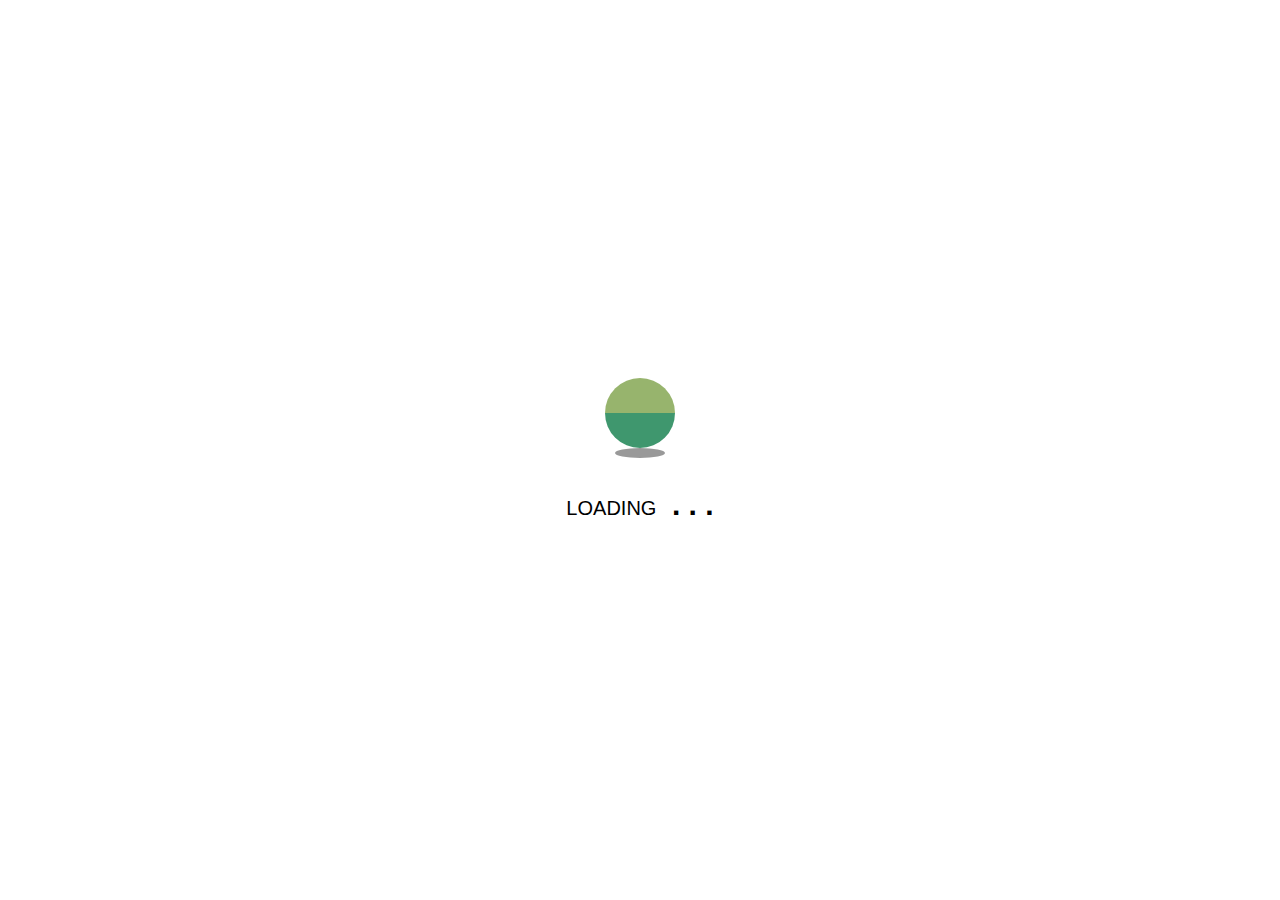
<file: Ball_Animation/index.html>
<!DOCTYPE html>
<html lang="en">
  <head>
    <meta charset="UTF-8" />
    <meta http-equiv="X-UA-Compatible" content="IE=edge" />
    <meta name="viewport" content="width=device-width, initial-scale=1.0" />
    <title>Ball Animation</title>
    <link rel="stylesheet" href="./style.css">
  </head>
  <body>
    <div class="container">
      <div class="ball"></div>
      <div class="shadow"></div>
      <p>loading <span class="dot">. . .</span></p>
    </div>
  </body>
</html>
</file>
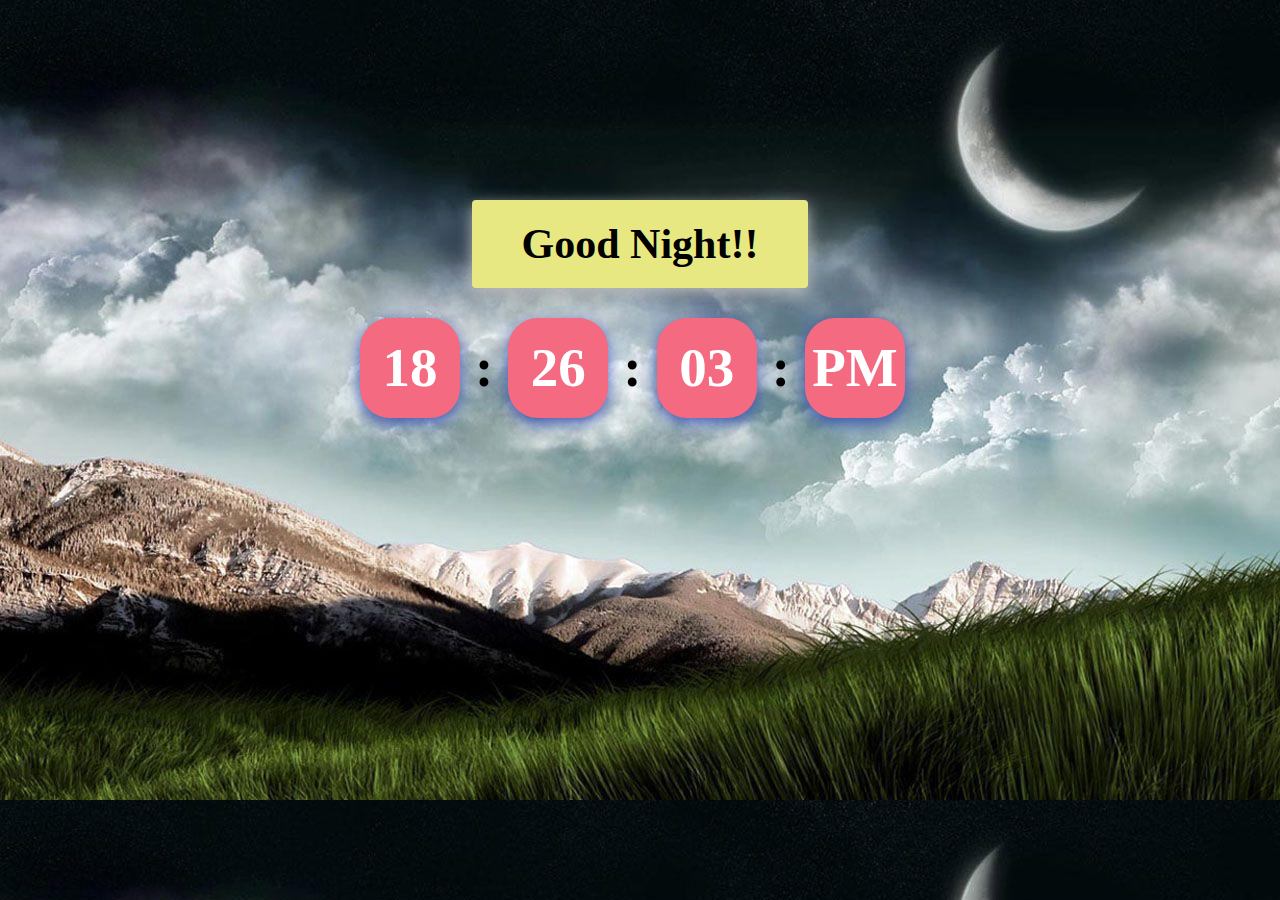
<file: Live_Clock_dynamic/index.html>
<!DOCTYPE html>
    <html lang="en">
    <head>
        <meta charset="UTF-8">
        <meta http-equiv="X-UA-Compatible" content="IE=edge">
        <meta name="viewport" content="width=device-width, initial-scale=1.0">
        <link rel="stylesheet" href="./Style.css">
        <title>Live Clock</title>
    </head>
    <body>

            <div class="wrap">
                <h1 id="greeting"></h1>
                <h1 id="clock"></h1>
            </div>




    </body>
    <script>
        function clock()
        {
            var date = new Date();
            var hours = date.getHours();
            var minutes = date.getMinutes();
            var seconds = date.getSeconds();
            var midday;
            hours = updateTime(hours);
            minutes = updateTime(minutes);
            seconds = updateTime(seconds);

            midday  = (hours<12)?"AM":"PM";
            document.getElementById("clock").innerHTML = "<span>"+hours+"</span>" + ":" + "<span>" + minutes + "</span>" + ":"+ "<span>"+seconds +"</span>"+":"+"<span>" + midday+"</span>";

            var time = setTimeout(function(){
                clock();
            },1000);
            if(hours<12)
            {
                var greeting ="Good Morning!!"
            }
            if(hours>=12 && hours<= 17)
            {
                var greeting = "Good Afternoon!!"
            }
            if(hours>=17 && hours<=24)
            {
                var greeting ="Good Night!!"
            }
            document.getElementById("greeting").innerHTML =greeting;
    }
    function updateTime(k)
    {
        if(k<10)
        {
            return "0"+k;
        }
        else{
            return k;

        }
    }
    clock();

    </script>
    </html>
</file>
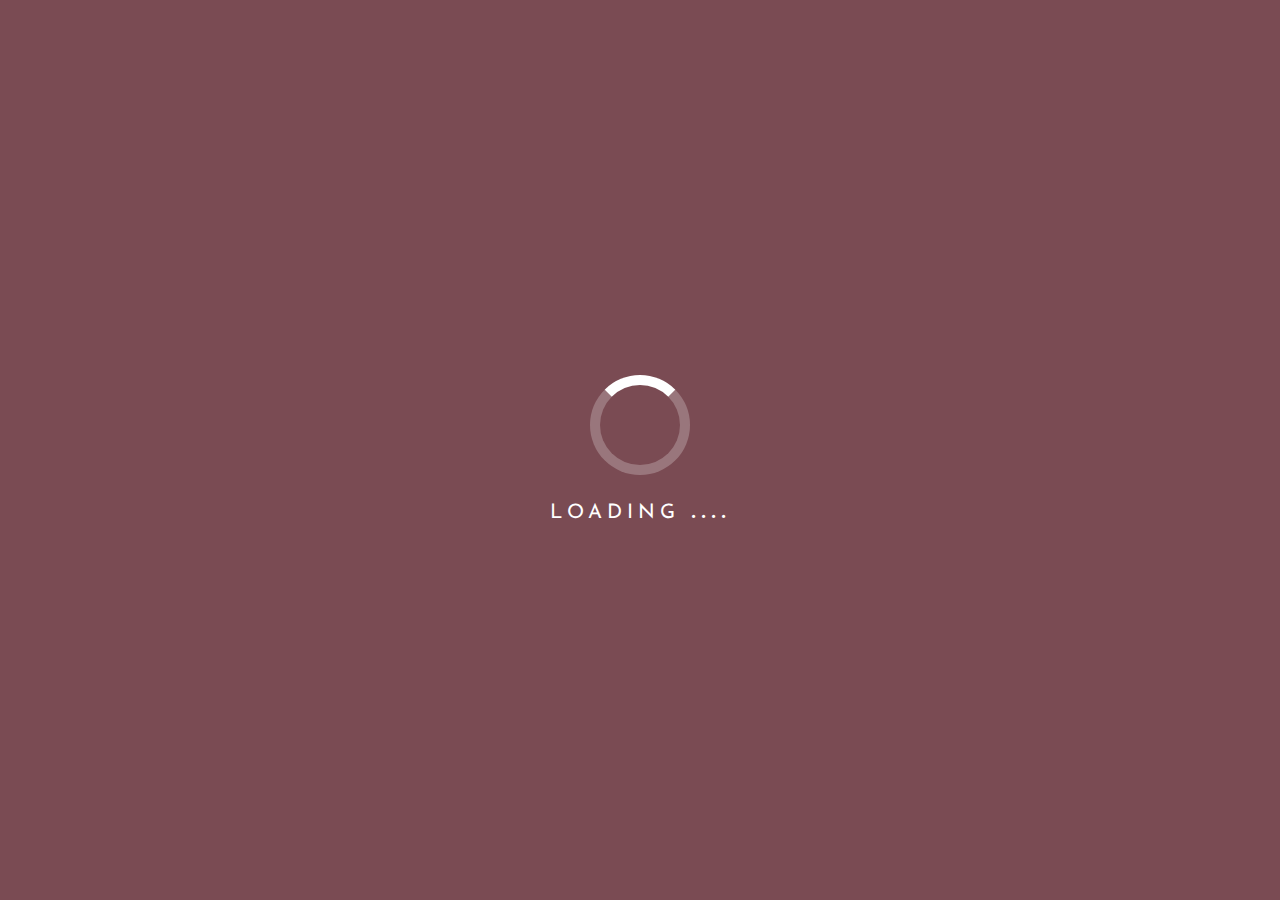
<file: Loader.html>
<!DOCTYPE html>
<html lang="en">
<head>
    <meta charset="UTF-8">
    <meta http-equiv="X-UA-Compatible" content="IE=edge">
    <meta name="viewport" content="width=device-width, initial-scale=1.0">
    <link rel="stylesheet" href="./animationLoader.css">
    <title>Loading Tag</title>
    
</head>
<body>
    <div class="container">
        <div class="box">
          
        </div>
        <p>Loading <span>....</span></p>
    </div>
</body>
</html>
</file>
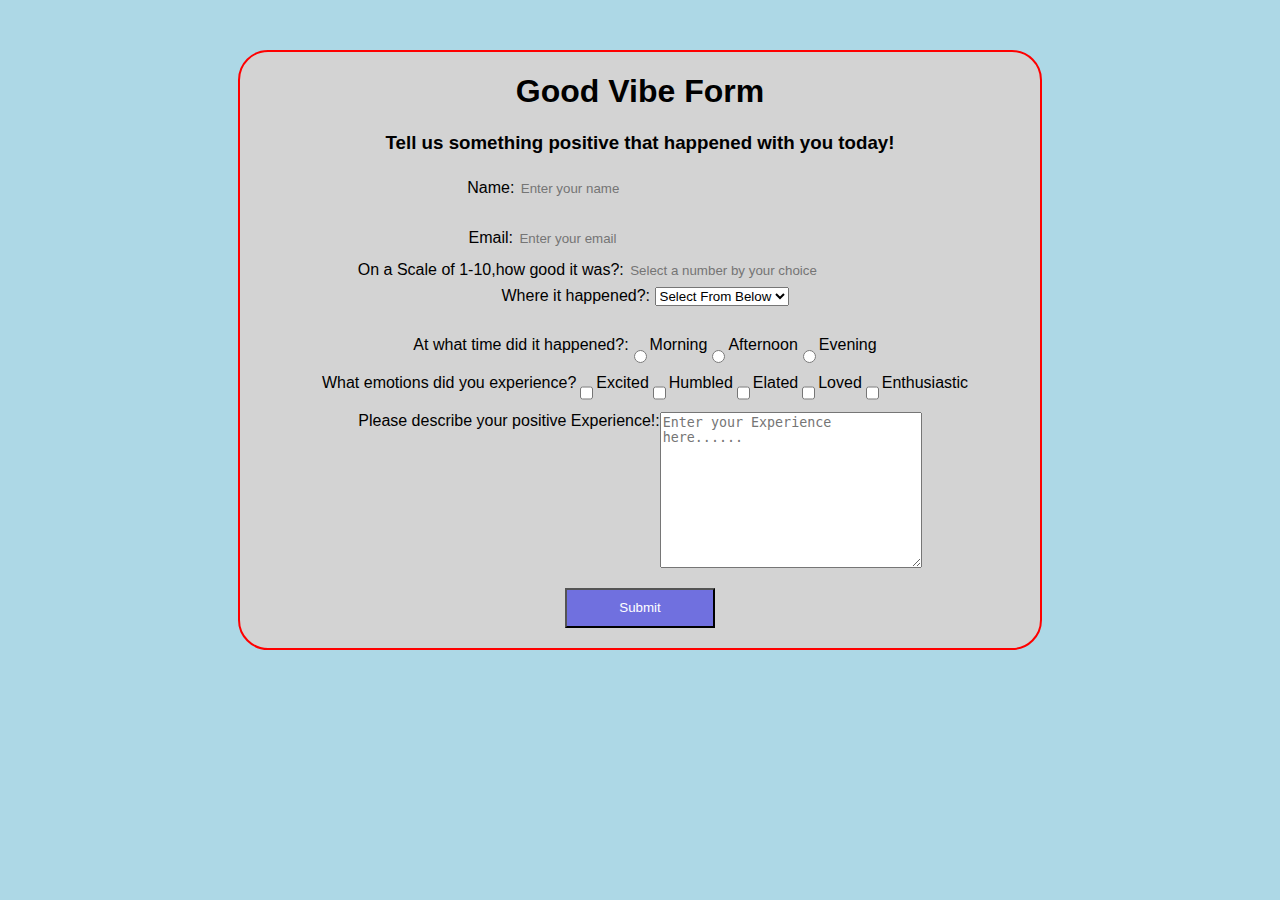
<file: Assignment6/Day-8.html>
<!DOCTYPE html>
<html lang="en">
<head>
    <meta charset="UTF-8">
    <meta http-equiv="X-UA-Compatible" content="IE=edge">
    <meta name="viewport" content="width=device-width, initial-scale=1.0">
    <title>Collect User</title>
    <link rel="stylesheet" href="./userdata.css">
</head>
<body>
    <div class="container">
        <h1>Good Vibe Form</h1>
        <h3>Tell us something positive that happened with you today!</h3>
        <form action="./Account.html" method="get">
          
            <!-- Form Elements:Collect to use the user data -->
            <div >
           <label for="" class="labels">Name:</label> <input type="text" placeholder="Enter your name">
        </div>
           <br>
           <div>
           <label for="" class="labels">Email:</label> <input type="text" placeholder="Enter your email">
        </div>
        <div>
            <label for="" class="labels">On a Scale of 1-10,how good it was?:</label> <input type="text" placeholder="Select a number by your choice" >
        </div>
        <div>
            <label for="" class="labels">Where it happened?:</label> 
            <select name="" id="">
                <option disabled selected>Select From Below</option>
                <option value="AtHome">AtHome</option>
                <option value="AtSchool">AtSchool</option>
            </select>
        </div>
        <div class="choice">
            <label for="" class="labels">At what time did it happened?:</label>

            <input type="radio" name=" morning">Morning
            <br>
             <input type="radio" name=" afternoon" id="after"/>Afternoon
             <br>
             <input type="radio" name=" evening" id="eve"/> Evening
             <br>
        
        </div>
        <div class="check">
            <label for="" class="labels">What emotions did you experience?</label>
             <input type="checkbox" name="Hobbies" value="Excited"/>Excited
             <br>
             <input type="checkbox" name="Hobbies" value="Humbled">Humbled
             <br>
            <input type="checkbox" name="Hobbies" value="Elated">Elated
            <br>
            <input type="checkbox" name="Hobbies" value="Loved">Loved
            <br>
            <input type="Checkbox" name="Hobbies" value="Enthusiastic">Enthusiastic
        </div>
        <br>
        <div class="bx">
        <label for="wtext">Please describe your positive Experience!:</label><br>
    
        <textarea name="" id="Explain" cols="30" rows="10" placeholder="Enter your Experience here......"></textarea>
    </div>
      <div id="Button">
        <input type="submit">
    </div>
        
        
        </form>
    </div>
</body>
</html>
</file>
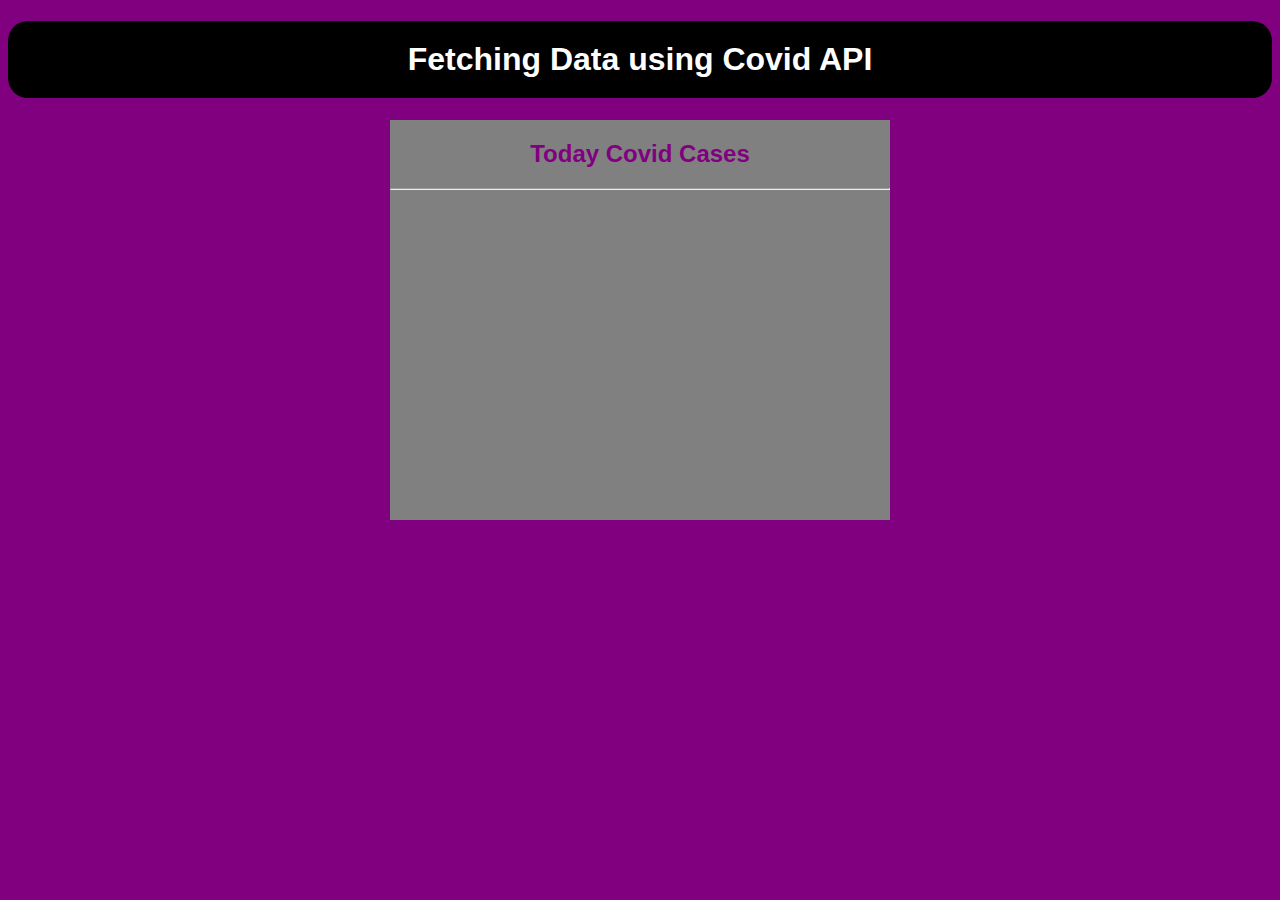
<file: CovidApi/CovidApi.html>
<!DOCTYPE html>
<html lang="en">
  <head>
    <meta charset="UTF-8" />
    <meta http-equiv="X-UA-Compatible" content="IE=edge" />
    <meta name="viewport" content="width=device-width, initial-scale=1.0" />
    <title>Covid19 Cases</title>
    <link rel="stylesheet" href="./Cov.css">
  </head>
  <body>
    <h1>Fetching Data using Covid API</h1>
    <div id="myDiv">
      <h2>Today Covid Cases</h2>
      <hr>
    </div>
    <script>
      const api_url = "https://api.tvmaze.com/search/shows?q= ";

      let getAPIData = (url) => {
        fetch(url)
          .then((res) => {
            return res.json();
          })
          .then((data) => {
            console.log(data);
            let country = data.Countries[77].Country;
            let totalCases = data.Countries[77].TotalConfirmed;
            let totalDeaths = data.Countries[77].TotalDeaths;
            let newCase = data.Countries[77].NewConfirmed;
            let newDeaths = data.Countries[77].NewDeaths;
            let date = data.Countries[77].NewDeaths;
            let today = new Date().toDateString();
            displayData(
              country,
              totalCases,
              totalDeaths,
              newCase,
              newDeaths,
              today
            );
          })
          .catch((error) => {
            console.log(error);
          });
      };
      getAPIData(api_url);

      function displayData(c, tc, td, nc, nd, t) {
        let pre = document.createElement("pre");
        console.log(tc);
        pre.innerHTML = `<span>Country Name: </span> ${c}\n<span>Date: </span> ${t} \n<span>Total Cases: </span> ${tc} \n<span>Total Deaths: </span>${td} \n<span>New Cases: </span>${nc} \n<span>New Deaths: </span>${nd}`;

        document.getElementById("myDiv").appendChild(pre);
      }
    </script>
  </body>
</html
</file>
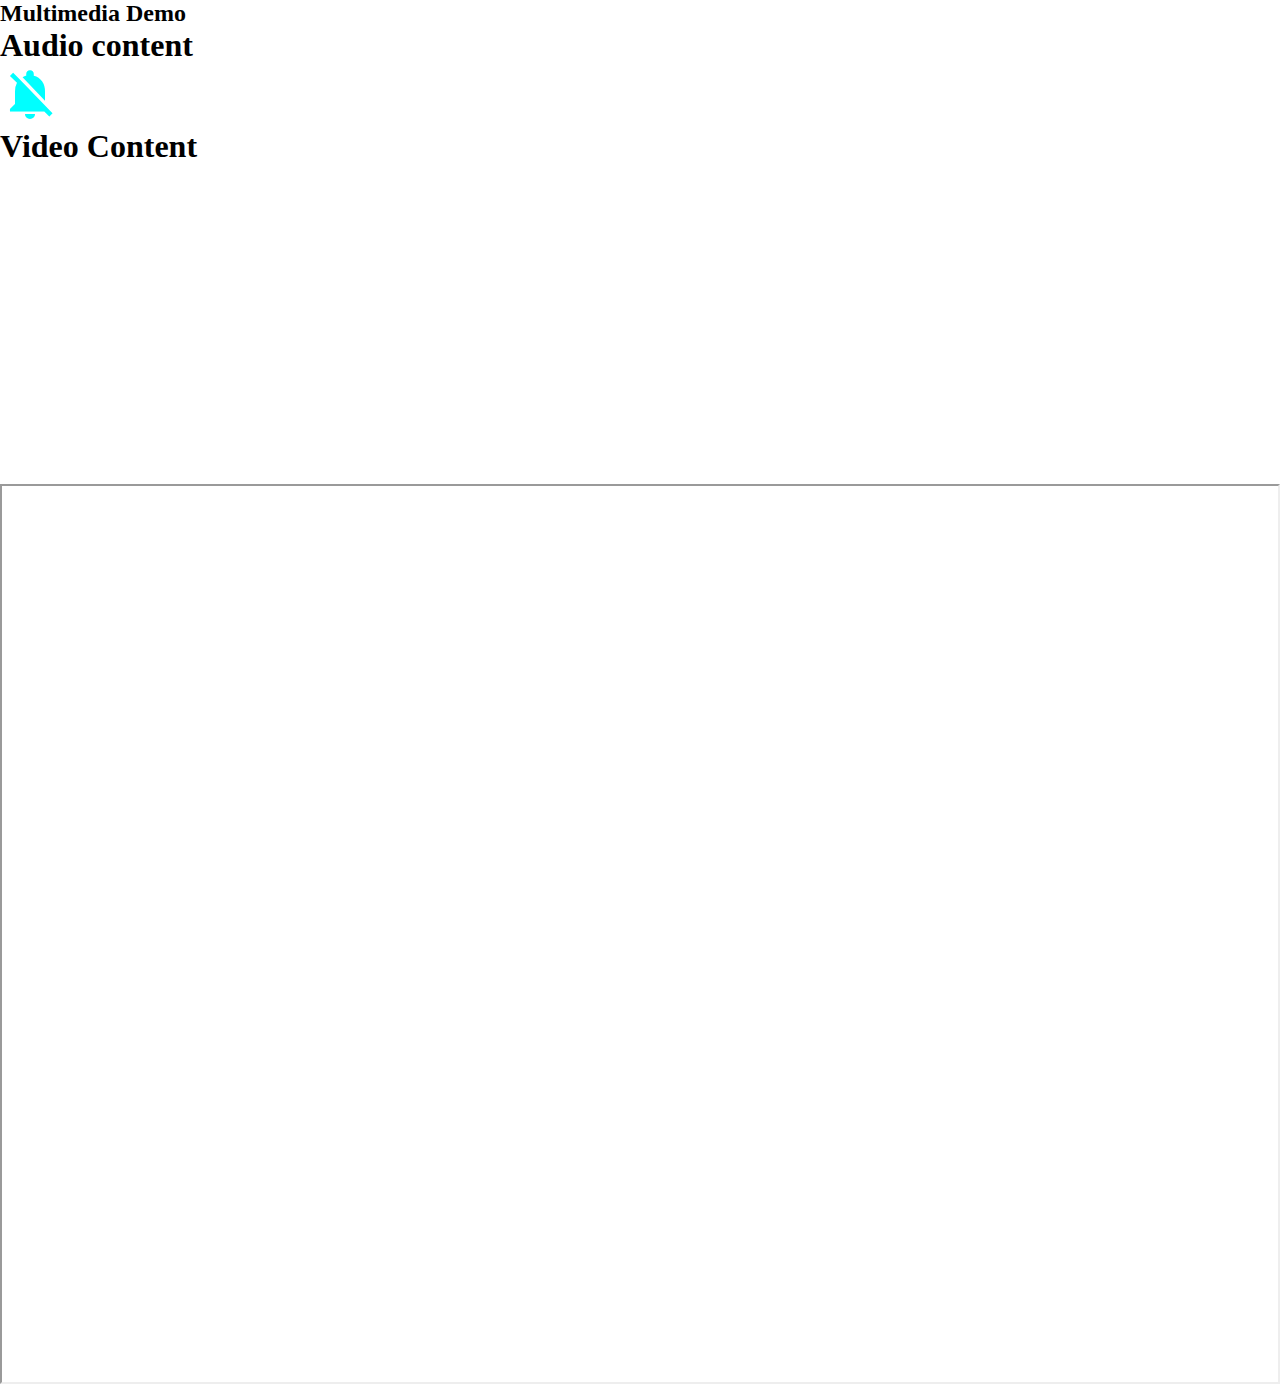
<file: Media_Query/MultimediaContent.html>
<!DOCTYPE html>
<html lang="en">
<head>
    <meta charset="UTF-8">
    <meta http-equiv="X-UA-Compatible" content="IE=edge">
    <meta name="viewport" content="width=device-width, initial-scale=1.0">
    <title>Multimedia</title>
    <link href="https://fonts.googleapis.com/icon?family=Material+Icons"
      rel="stylesheet">
      <link rel="stylesheet" href="./sytle.css">
      <style>
        .icon{
            font-size: 60px;
            color: aqua;

        }
        #website
        {
            height:100vh ;
            width:100%;
        }
        #website iframe{
            height: 100%;
            width: 100%;
        }
      </style>
</head>
<body>
    <h2>Multimedia Demo</h2>
    <h1>Audio content</h1>
    <span class="material-icons icon">
        notifications_off
        </span>
    <audio
    id="audio1" controls loop hidden>

        <source  src="./AV/uplifting-background-music-no-copyright-20-sec.mp3" >
        <source  src="./AV/10-second-short-music.mp3">


</audio>
    <h1>Video Content</h1>
    <iframe width="400" height="315" src="https://www.youtube.com/embed/TrDwB56Izgs" title="YouTube video player" frameborder="0" allow="accelerometer; autoplay; clipboard-write; encrypted-media; gyroscope; picture-in-picture" allowfullscreen></iframe>
    <iframe width="400" height="315" src="https://www.youtube.com/embed/kKAfQWsiHME" title="YouTube video player" frameborder="0" allow="accelerometer; autoplay; clipboard-write; encrypted-media; gyroscope; picture-in-picture" allowfullscreen></iframe>
    <iframe width="400" height="315" src="https://www.youtube.com/embed/jn77BhLMGc8" title="YouTube video player" frameborder="0" allow="accelerometer; autoplay; clipboard-write; encrypted-media; gyroscope; picture-in-picture" allowfullscreen></iframe>
    <div id="website">
    <iframe width="400" height="315" src="https://www.beta-labs.in" ></iframe>
    
    </div>


    <script>
       var x = document.getElementById('audio1')
       var y = document.getElementsByClassName('icon')[0];
       var z = document.getElementById('video1')
       console.log(x);
       console.log(y);
       y.onclick = function(){
        console.log("Icon Tapped");
        y.style.color= "yellow";
       // x.pause();
       z.setAttribute(src,)
       }

    </script>
</body>
</html>
</file>
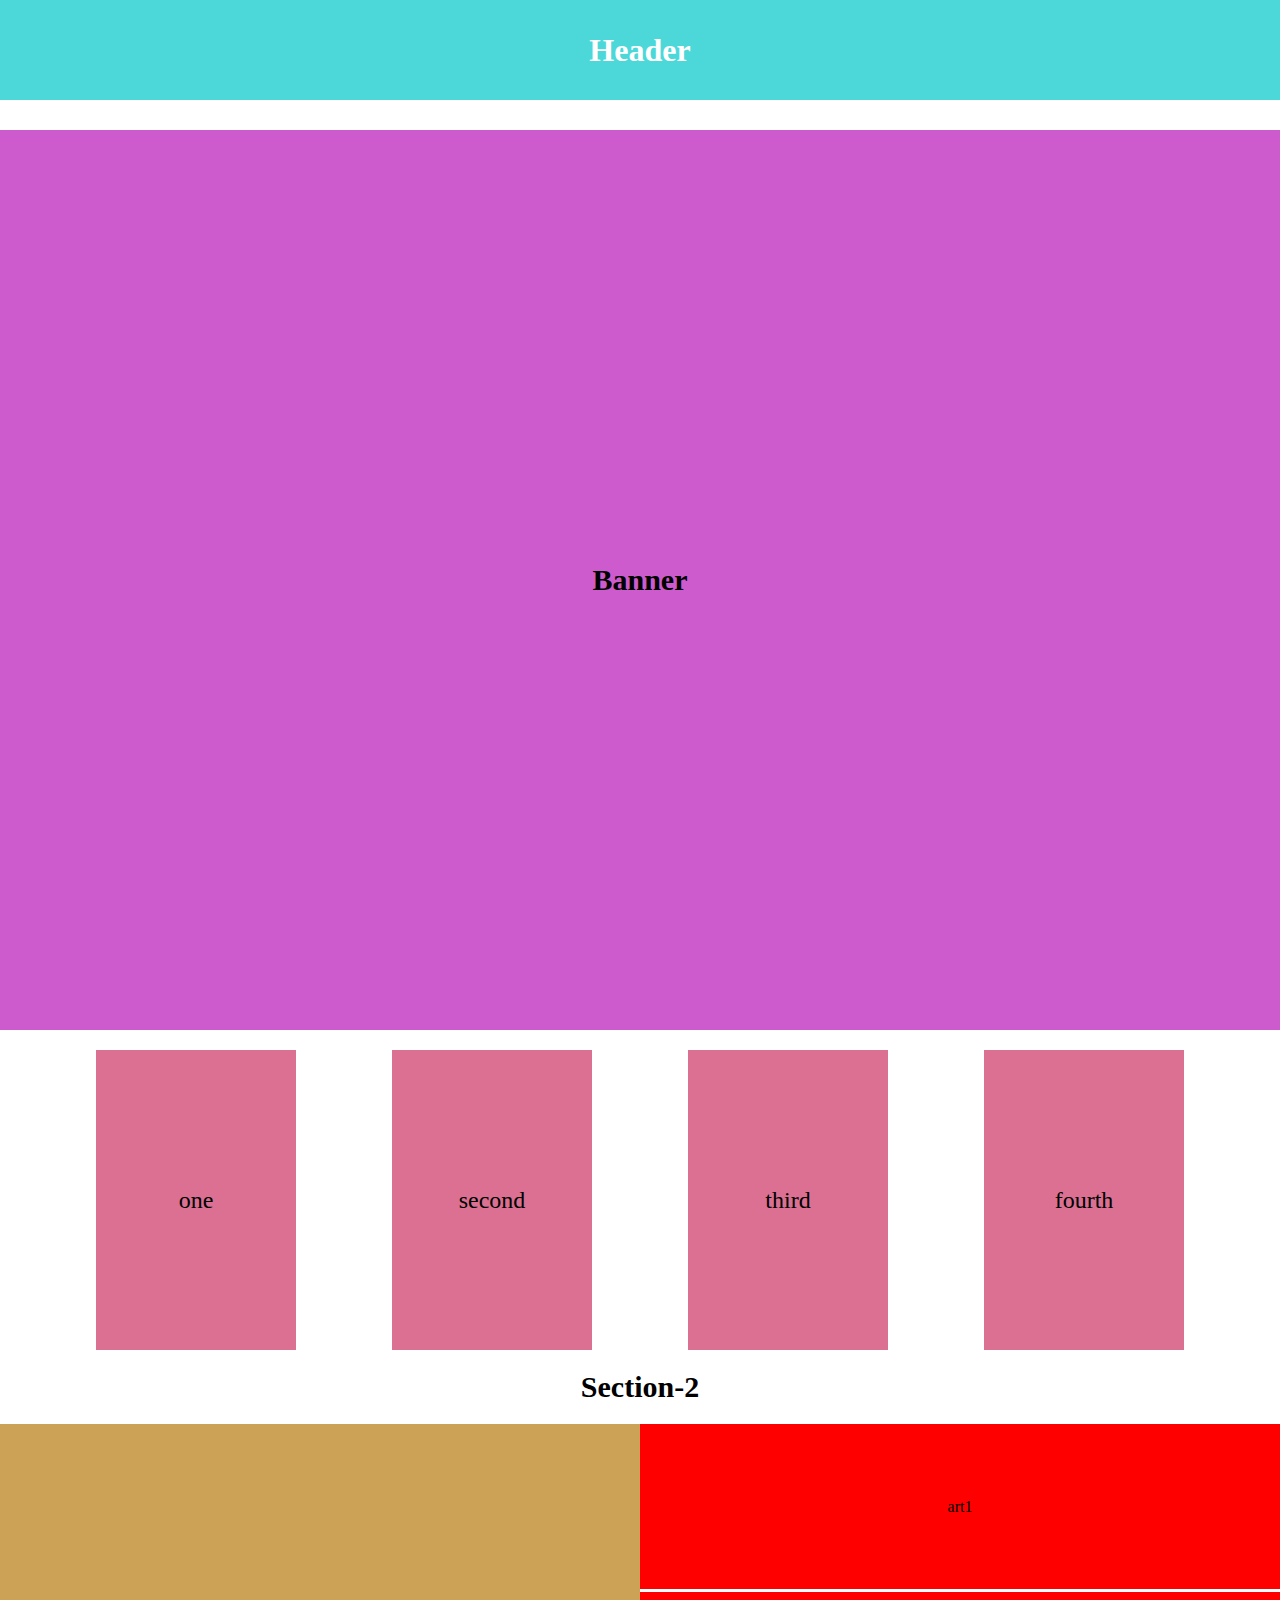
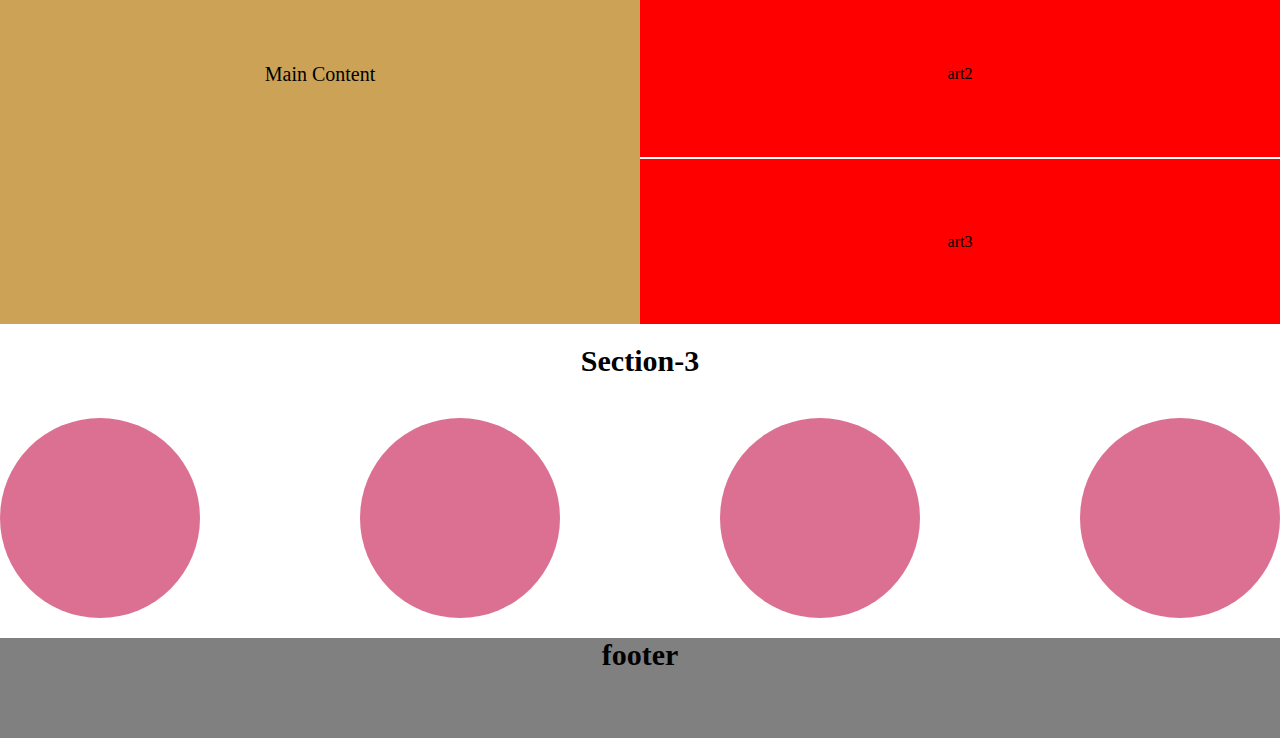
<file: Tabs_Template/practice.html>
<!DOCTYPE html>
<html lang="en">
<head>
    <meta charset="UTF-8">
    <meta http-equiv="X-UA-Compatible" content="IE=edge">
    <meta name="viewport" content="width=device-width, initial-scale=1.0">
    <link rel="stylesheet" href="./practice.css">
    <title>Tabs practice</title>
</head>
<body>
    
<div id="header">
    <h1>Header</h1>
</div>   
<div id="banner">
    <h2>Banner</h2>

</div>


<section id="section1">
    <div class="class">one</div>
    <div class="class">second</div>
    <div class="class">third</div>
    <div class="class">fourth</div>

</section >
<h2>Section-2</h2>
<section id="sec2">
    <main>Main Content</main>
    <aside>
        <article id="article1" class="art">art1</article>
        <article id="article2" class="art">art2</article>
        <article id="article3" class="art">art3</article>

    </aside>

</section>
<h2>Section-3</h2>
<section id="sec3">
    <div id="c1"  class="circle"></div>
    <div id="c2" class="circle"></div>
    <div id="c3" class="circle"></div>
    <div id="c4" class="circle"></div>

</section>

<footer>
    <h2>footer</h2>
</footer>
       

    
</body>
</html>
</file>
<file: Ball_Animation/style.css>
*{
    margin: 0;
    padding: 0;
    box-sizing: border-box;
  }
  .container {
    width: 100%;
    height: 100vh;
    background-color: #ffffff;
    display: flex;
    justify-content: center;
    align-items: center;
    flex-direction: column;
  }
  .ball {
    width: 70px;
    height: 70px;
    background-image: linear-gradient(to bottom, rgb(151, 180, 109) 50%, rgb(63, 151, 110) 50%);
    border-radius: 50%;
    animation: bounce 2s infinite linear;
  }
  .shadow {
    width: 50px;
    height: 10px;
    border-radius: 50%;
    background-color: grey;
    opacity: 0.8;
    animation: shadow 2s infinite linear;
  }
   
  @keyframes bounce {
    0% {
      transform: translateY(0px) rotate(0deg);
    }
    50% {
      transform: translateY(-150px) rotate(180deg);
    }
    100% {
      transform: translateY(0px) rotate(-360deg);
    }
  }

  @keyframes shadow {
    0% {
      transform: scale(1);
    }
    50% {
      transform: scale(0.5);
      opacity: 0.3;
    }
    100% {
      transform: scale(1);
    }
  }
  p {
    font-family: arial;
    margin-top: 30px;
    text-transform: uppercase;
    font-size: 20px;
  }
  .dot {
    margin-left: 10px;  
    font-weight: bolder;
    font-size: 30px;
    animation: animate 2s infinite linear;
  }
  @keyframes animate {
    0% {
      opacity: 1;
    }
    50% {
      opacity: 0;
    }
    100% {
      opacity: 1;
    }
  }
</file>
<file: Live_Clock_dynamic/Style.css>
*{
    padding: 0;
    margin: 0;
    box-sizing: border-box;
}
body{
    font-family: cursive;
    background-color:rgb(111, 104, 104);
    background-image: url('./abc.jpg');
}
.wrap{
    text-align: center;
    padding: 200px 0 0;
}
h1{
    font-size: 55px;
    margin-bottom: 15px;
}
#clock span{
    display: inline-block;
    width: 100px;
    height: 100px;
    line-height: 100px;
    background-color: rgb(244, 106, 129);
    box-shadow: 0 5px 15px #3f58b5;
    color:#fff;
    margin: 0 15px;
    border-radius: 30%;

}
#clock span:first-child{
    margin-left: 0;
}
#clock span:last-child{
    background-color: rgb(244, 106, 129);
}
#greeting{
    background-color: rgb(232, 232, 131);
    display: inline-block;
    border-radius: 4px;
    font-size: 42px;
    padding: 20px 50px;
    margin-bottom: 30px;
    box-shadow: 0 5px 15px #bebebe;

}
</file>
<file: animationLoader.css>
@import url('https://fonts.googleapis.com/css2?family=Josefin+Sans:wght@100&display=swap');

*{
    padding: 0;
    margin: 0;
    box-sizing: border-box; 
}
.container{
    width: 100%;
    height: 100vh;
    background-color: rgb(122, 75, 83);
    display: flex;
    justify-content: center;
    align-items: center;
    flex-direction: column;

}
.box{
    width: 100px;
    height: 100px;
    border: 10px solid rgba(255, 255, 255, 0.24);
     border-radius: 50%; 
    border-top: 10px solid white;
    animation: Loader 1s linear infinite;
}

.container p{
    text-transform: uppercase;
    color: white;
    margin-top: 20px;
    font-family: 'Josefin Sans', sans-serif;
    font-size: 20px;
    letter-spacing: 5px;
    animation: Flash 1.5s linear  infinite ;
    transition: 1s;
    
  

}
span{
    font-size: 30px;

}
@keyframes Loader {
    0%{ 
        transform: none;
    }
    100%{

        transform: rotate(360deg);

    }
}
@keyframes Flash {
    0%{
        opacity: 0;
    }
    100%{
        opacity: 1;
    }
    
}
</file>
<file: Assignment6/userdata.css>
body{
    background-color: lightblue;
    font-family: Arial, Helvetica, sans-serif;
}
.container{
   
    width: 800px;
    min-height: 400px;
    border:2px solid red;
    background-color: lightgray;
    margin: 50px  auto;
    border-radius: 30px;
    text-align: center;

}
.labels{
    margin-left: 10px;
    /* margin-right: 10px; */
    margin-bottom: 20px;
}
input[type="text"]{
    width:300px;
    height: 30px;
    border: 2px;
    outline: 0px;
    background-color: transparent;
    border-bottom: 2px;;
}

input[type="submit"]
{
 margin: 20px 20px;
 width: 150px;
 height: 40px;
 background-color:rgb(112, 112, 223);   
 color: white;

}
.choice{
    display: inline-flex;
    margin-top: 30px;   
}
.check{
    display:inline-flex;
}
.bx{
    display: inline-flex;
}
</file>
<file: CovidApi/Cov.css>
body{
    background-color: purple;
}
h1 {
    text-align: center;
    background-color: black;
    color: white;
    padding: 20px;
    border-radius: 20px;
    font-family: Arial, Helvetica, sans-serif;
  }
  #myDiv {
    width: 500px;
    height: 400px;
    background-color: gray;
    margin: auto;
  }
  h2 {
    text-align: center;
    color: purple;
    font-family: Arial, Helvetica, sans-serif;
    padding-top: 20px;
  }
  pre {
    font-family: Arial, Helvetica, sans-serif;
    line-height: 50px;
    margin-left: 50px;
    font-size: 24px;
  }
  span {
    color: white;
    font-weight: bold;
  }
</file>
<file: Media_Query/sytle.css>
*{
    margin: 0;
    padding: 0;
    box-sizing: border-box;
}
.fullpage{
    height: 100%;
    width: 100%;
    background-image: url('../a.jfif');
    background-position: center;
    background-size: cover;
    position: absolute;
}
</file>
<file: Tabs_Template/practice.css>
*{
    padding: 0;
    margin: 0;
    box-sizing: border-box;
}

#header{
    width: 100%;
    height: 100px;
    background-color: rgb(76, 216, 216);

    display: flex;
    align-items: center;
    justify-content: center;
    color:white;
    position: fix;
    line-height: 100px;
    top: 0;
}
#banner{
    width:100%;
    height:100vh;
    background-color: rgb(206, 91, 206);
    display: flex;
    justify-content: center;
    align-items: center;
    margin-top: 30px;
    line-height: 100vh;
}
#section1{
    display: flex;
    justify-content: space-evenly;
}
#section1 .class{
    width: 200px;
    height: 300px;
    background-color: palevioletred;
    display: inline-block;
    text-align: center;
    margin-top: 20px;
    display: flex;
    justify-content: center;
    align-items: center;
    font-size: 24px;
}
h2{
    text-align: center;
margin : 20px 0px;
font-size: 30px;
}
#sec2 main{
    width: 50%;
    height: 500px;
    display: flex;
    align-items: center;
    justify-content: center;
    background-color: rgb(204, 163, 86);
    font-size: 20px;


}
aside{
    width: 50%;
    height: 500px;
    display: flex;
    flex-wrap: wrap;
    justify-content: space-between;
    flex-direction: column;
}
aside .art{
    width: 100%;
    height: 165px;
    display: flex;
    justify-content: center;
    align-items: center;
    background-color: red;
}
#sec2{
    display: flex;
    justify-content: space-between;
}
#sec3{
    display: flex;
    justify-content: space-between;
}
#sec3 .circle{
    width: 200px;
    height: 200px;
    background-color: palevioletred;
    display: inline-block;
    text-align: center;
    margin-top: 20px;
    display: flex;
    justify-content: center;
    align-items: center;
    font-size: 24px;
    border-radius: 50%;
    
}
footer{
    width: 100%;
    height: 100px;
    background-color: grey;
}
</file>
